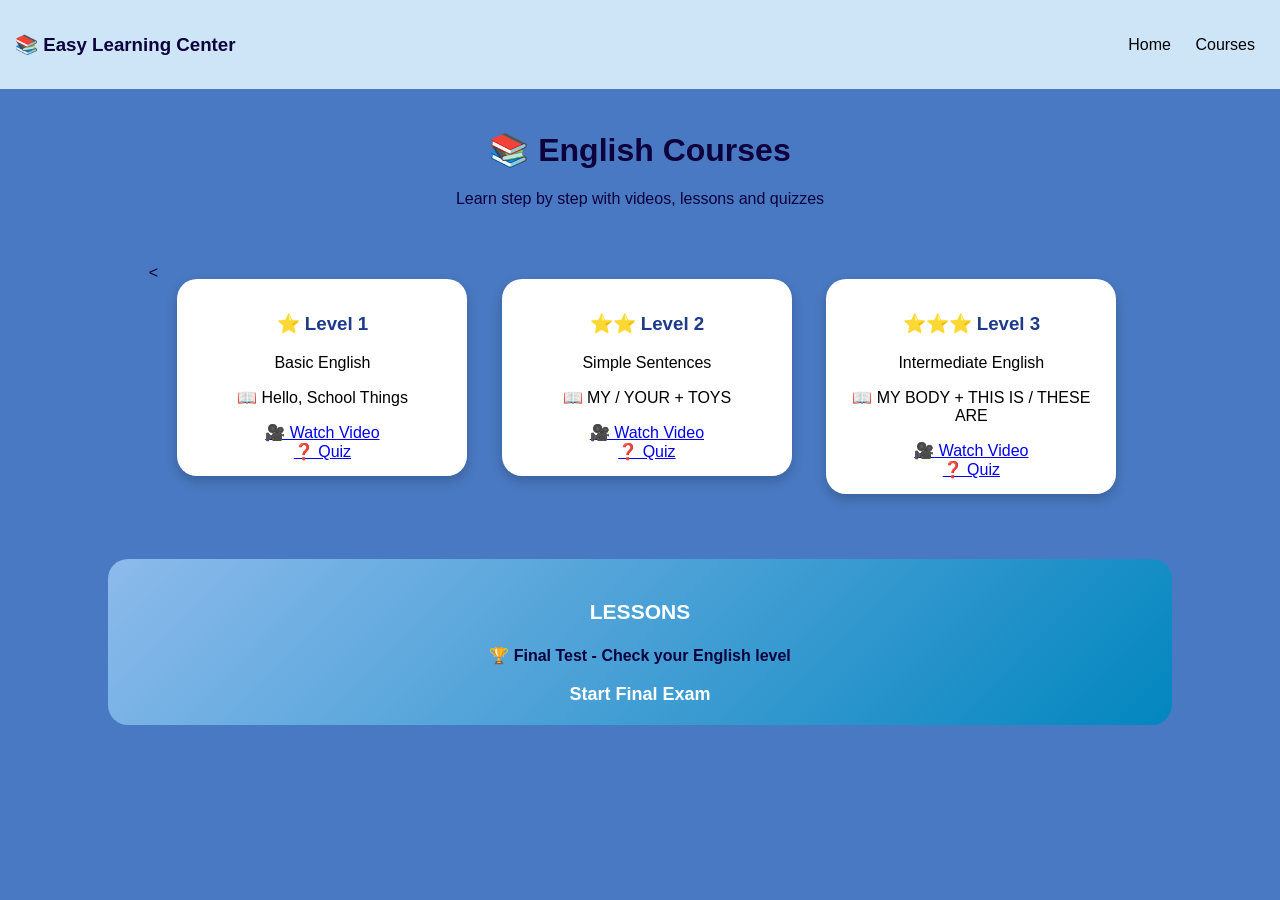
<file: courses.html>
<!DOCTYPE html>
<html>
<head>
<meta charset="UTF-8">
<title>Courses - Easy Learning Center</title>

<style>
body{
    margin:0;
    font-family:Arial;
    background:#4979c2;
    color:rgb(11, 2, 62);
}

/* HEADER */
.header{
    background:rgb(206, 229, 248);
    padding:15px;
    display:flex;
    justify-content:space-between;
    align-items:center;
}

.header a{
    margin:0 10px;
    text-decoration:none;
    color:black;
}

/* TITLE */
.title{
    text-align:center;
    padding:20px;
    color:rgb(13, 0, 60);

}

/* LEVELS */
.levels{
    text-align:center;
    padding:20px;
}

.level{
    background:white;
    color:black;
    width:260px;
    margin:15px;
    display:inline-block;
    border-radius:20px;
    padding:15px;
    box-shadow:0 5px 12px rgba(0,0,0,0.2);
    transition:0.3s;
    vertical-align:top;
}

.level:hover{
    transform:scale(1.05);
    background:#fef3c7;
}

.level h3{
    color:#1e3a8a;
}

/* FINAL TEST */
.final{
    background:linear-gradient(135deg,#8dbaec,#0286bf);
    margin:30px auto;
    padding:20px;
    width:80%;
    border-radius:20px;
    text-align:center;
    font-weight:bold;
}

.final a{
    color:white;
    font-size:18px;
    text-decoration:none;
}
</style>

</head>

<body>

<!-- HEADER -->
<div class="header">
    <h3>📚 Easy Learning Center</h3>
    <div>
        <a href="index.html">Home</a>
        <a href="courses.html">Courses</a>
    </div>
</div>

<!-- TITLE -->
<div class="title">
    <h1>📚 English Courses</h1>
    <p>Learn step by step with videos, lessons and quizzes</p>
</div>

<!-- LEVELS -->
<div class="levels">

<<!-- LEVEL 1 -->
    <div class="level">
        <h3>⭐️ Level 1</h3>
        <p>Basic English</p>

        <p>📖 Hello, School Things</p>
       
        <a href="https://youtu.be/LrURT6Zqs8U?si=jxh1TCM3W7_bO334" target="_blank">
        🎥 Watch Video
        </a><br>

        <a href="https://docs.google.com/document/d/1m0YgDHYl_npomEroskPNYqhmTq0MvEcUHFafguomXLo/edit?usp=sharing" target="_blank">
        ❓ Quiz
        </a>
    </div>
    <!-- LEVEL 2 -->
    <div class="level" >
        <h3>⭐⭐ Level 2</h3>
        <p>Simple Sentences</p>

        <p>📖 MY / YOUR + TOYS</p>
        <a href="https://youtu.be/zpyh0-golzw?si=dtkGpYkLY7hgaswv" target="_blank">
        🎥 Watch Video
        </a><br>

        <a href="https://docs.google.com/document/d/1x8i4y2kVpnwFTz5715-2VjH-FDk25psJevUrhfAmg90/edit?usp=sharing" target="_blank">
        ❓ Quiz
        </a>
    </div>

    <!-- LEVEL 3 -->
    <div class="level">
        <h3>⭐⭐⭐ Level 3</h3>
        <p>Intermediate English</p>

        <p>📖 MY BODY + THIS IS / THESE ARE</p>

        <a href="https://youtu.be/W18SxffiQuY?si=A6jIMD-7rZzxjxu4" target="_blank">
        🎥 Watch Video
        </a><br>

        <a href="https://docs.google.com/document/d/17arRKlQKeg7CC0o2-rTAtnihbxNAJiDMyR5LTUSDf6Y/edit?usp=sharing" target="_blank">
        ❓ Quiz
        </a>
    </div>

</div>

<!-- FINAL TEST -->
<div class="final">
   <a href="https://id.oup.com/login?state=hKFo2SBxOTR1MXU5RnFGTW5IYUFGbXpwWGNvWlBvLVQzVERCb6FupWxvZ2luo3RpZNkgRUsxTEpZVGl3NHdheGJhdjhTZ2dXS3VvRUVsRXdIeFWjY2lk2SBnaVlEcWtYM2lzZkh5RlF6NGdmRTQzMGcwdURaTk1GQw&client=giYDqkX3isfHyFQz4gfE430g0uDZNMFC&protocol=oauth2&response_type=code&redirect_uri=https%3A%2F%2Fwww.oxfordlearnersbookshelf.com%2Fhome%2Fmain.html&scope=openid%20profile%20email%20offline_access&code_challenge=c7vIlReIMlCzMT7yHwsHeKhWvCUAaWuJJt2S2D-m5_Q&code_challenge_method=S256&nonce=PeiiQge1Jdw1WG5jhiGPROV6UnuqBtilx4GYBmusEgc&oup-idp-ui=olb&audience=https%3A%2F%2Fprod-oup.eu.auth0.com%2Fapi%2Fv2%2F" target="_blank">
        <h3>LESSONS</h3>
    </a>
    🏆 Final Test - Check your English level

    <br><br>

    <a href="https://docs.google.com/document/d/1gNwX-KI_2m2y_NLcZJ3JbENVpnypfKNN0Zid97zi9uA/edit?usp=sharing" target="_blank">
    Start Final Exam
    </a>
</div>

</body>
</html>
</file>
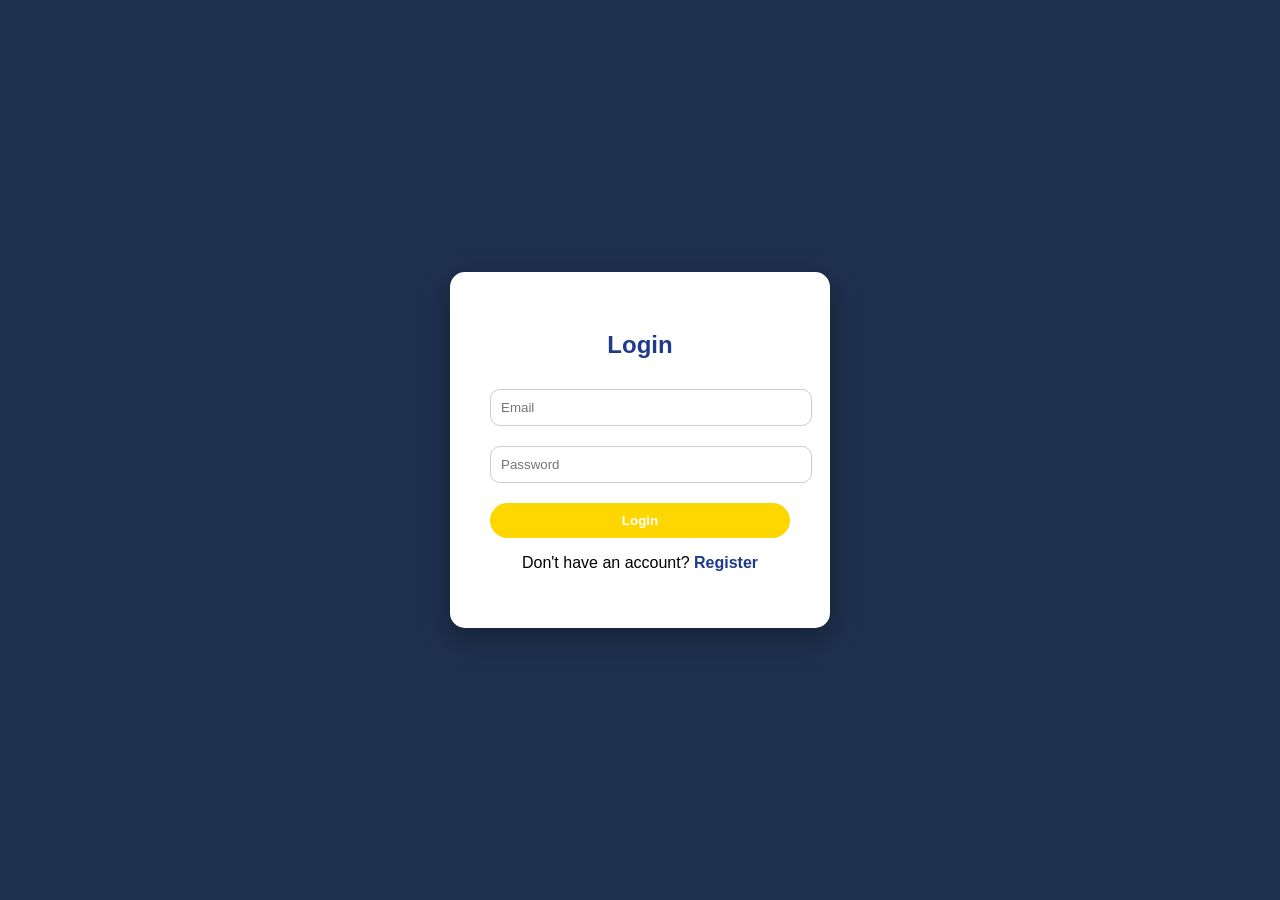
<file: login.html>
<!DOCTYPE html>
<html>
<head>
    <meta charset="UTF-8">
    <title>Login</title>
    <link rel="stylesheet" href="style.css">
    <link rel="stylesheet" href="auth.css">
</head>
<body>
<div class="auth-container">
    <div class="auth-box">
        <h2>Login</h2>
        <input id="email" placeholder="Email">
        <input id="password" type="password" placeholder="Password">
        <button onclick="login()">Login</button>
        <p>Don't have an account? <a href="register.html">Register</a></p>
    </div>
</div>
<script>
// Handle user login
function login(){
    const email = document.getElementById("email").value;
    const password = document.getElementById("password").value;
    
    fetch("http://localhost:5000/login", {
        method: "POST",
        headers: { "Content-Type": "application/json" },
        body: JSON.stringify({ email, password })
    })
    .then(res => res.json())
    .then(data => {
        if(data.message && data.message.includes("successful")) {
            localStorage.setItem("userId", data.userId);
            localStorage.setItem("username", data.username);
            alert("Welcome, " + data.username + "!");
            window.location.href = "index.html";
        } else {
            alert("Error: " + (data.error || "Login failed"));
        }
    })
    .catch(err => {
        console.log("Connection error:", err);
        alert("Cannot connect to server. Please check if server is running.");
    });
}
</script>
</body>
</html>
</file>
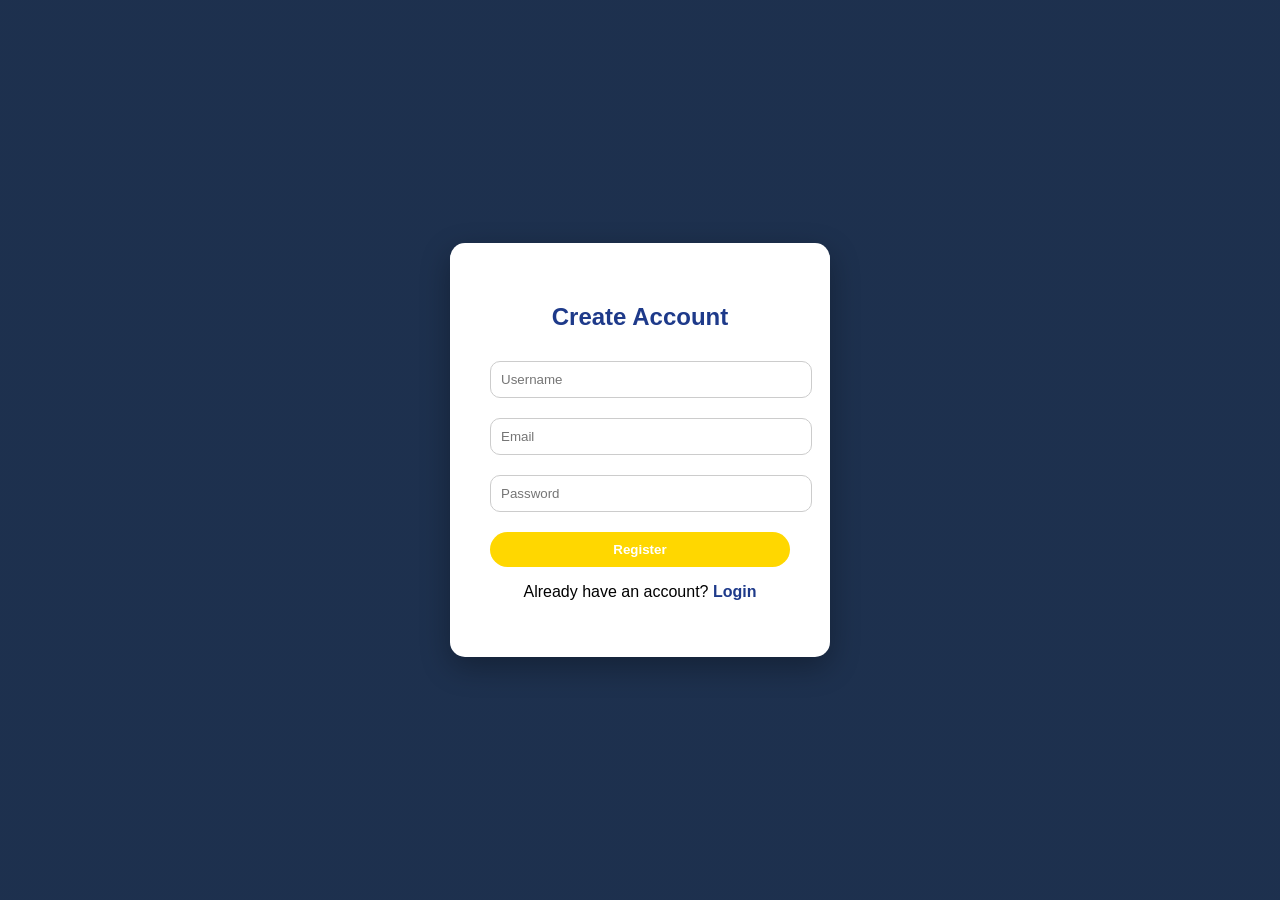
<file: register.html>
<!DOCTYPE html>
<html>
<head>
    <meta charset="UTF-8">
    <title>Register</title>
    <link rel="stylesheet" href="style.css">
    <link rel="stylesheet" href="auth.css">
</head>
<body>
<div class="auth-container">
    <div class="auth-box">
        <h2>Create Account</h2>
        <input id="username" placeholder="Username">
        <input id="email" placeholder="Email">
        <input id="password" type="password" placeholder="Password">
        <button onclick="register()">Register</button>
        <p>Already have an account? <a href="login.html">Login</a></p>
    </div>
</div>
<script>
// Handle user registration
function register(){
    const username = document.getElementById("username").value;
    const email = document.getElementById("email").value;
    const password = document.getElementById("password").value;
    
    fetch("http://localhost:5000/register", {
        method: "POST",
        headers: { "Content-Type": "application/json" },
        body: JSON.stringify({ username, email, password })
    })
    .then(res => res.json())
    .then(data => {
        if(data.message) {
            alert("Success: " + data.message);
            window.location.href = "login.html";
        } else {
            alert("Error: " + (data.error || "Registration failed"));
        }
    })
    .catch(err => {
        console.log("Connection error:", err);
        alert("Cannot connect to server. Please try again.");
    });
}
</script>
</body>
</html>
</file>
<file: style.css>
body{
    margin:0;
    font-family:Arial;
    background:#4979c2;
}

/* HEADER */
.header{
    background:rgb(206, 229, 248);
    padding:15px;
    display:flex;
    justify-content:space-between;
    align-items:center;
    position:sticky;
    top:0;
}

/* ⭐ NAV LINKS (FIXED ONLY HERE) */
.header a{
    margin:0 10px;
    text-decoration:none;
    color:black;
    cursor:pointer;

    display:inline-block;
    padding:8px 14px;
    border-radius:12px;
    transition:0.3s ease;
}

/* ✨ HOVER EFFECT (rectangle + color + movement) */
.header a:hover{
    background:gold;
    color:black;
    transform:translateY(-3px);
    box-shadow:0 6px 15px rgba(0,0,0,0.25);
}

/* click effect */
.header a:active{
    transform:scale(0.95);
}

/* HERO */
.hero{
    display:flex;
    justify-content:space-around;
    align-items:center;
    padding:40px;
}

.hero img{
    width:300px;
    border-radius:15px;
}

/* SECTION */
.section{
    background:rgb(237, 237, 237);
    margin:30px auto;
    padding:20px;
    width:90%;
    max-width:900px;
    border-radius:10px;
    text-align:center;
}

/* CARD */
.card{
    background:#1e3a8a;
    color:white;
    margin:20px;
    width:220px;
    border-radius:20px;
    display:inline-block;
    text-decoration:none;
    overflow:hidden;
    transition:0.3s;
}

.card img{
    width:100%;
    height:130px;
    object-fit:cover;
}

.card p{
    padding:15px;
    margin:0;
    font-size:18px;
}

.card:hover{
    transform:scale(1.07);
}

/* BUTTON */
button{
    padding:10px 20px;
    border:none;
    border-radius:20px;
    background:orange;
    color:white;
    cursor:pointer;
}

/* 🎉 COURSES DESIGN (unchanged) */
.kids-banner{
    background: linear-gradient(135deg, #ff9a9e, #fad0c4, #fbc2eb);
    padding:20px;
    margin:20px auto;
    width:85%;
    border-radius:20px;
    text-align:center;
    font-weight:bold;
    color:#333;
    animation: bounce 2s infinite;
}

@keyframes bounce{
    0% { transform: scale(1); }
    50% { transform: scale(1.05); }
    100% { transform: scale(1); }
}

.courses-grid{
    text-align:center;
    margin-top:20px;
}

.course-card{
    background:white;
    color:black;
    width:220px;
    margin:15px;
    display:inline-block;
    border-radius:20px;
    padding:15px;
    box-shadow:0 5px 12px rgba(0,0,0,0.2);
    transition:0.3s;
    cursor:pointer;
}

.course-card:hover{
    transform:translateY(-10px) scale(1.05);
    background:#fef3c7;
}

.course-card h3{
    color:#ff6f61;
}

/* LEVELS */
.levels{
    text-align:center;
    margin-top:20px;
}

.level{
    background:white;
    color:black;
    width:260px;
    margin:15px;
    display:inline-block;
    border-radius:20px;
    padding:15px;
    box-shadow:0 5px 12px rgba(0,0,0,0.2);
    transition:0.3s;
    vertical-align:top;
}

.level:hover{
    transform:translateY(-10px) scale(1.05);
    background:#fef3c7;
}

.level h3{
    color:#1e3a8a;
}

.level ul{
    text-align:left;
}

.level a{
    display:inline-block;
    margin-top:5px;
    color:blue;
    font-weight:bold;
    text-decoration:none;
}

.final-test{
    margin-top:30px;
    background:linear-gradient(135deg,#facc15,#f97316);
    padding:20px;
    border-radius:20px;
    color:white;
    font-weight:bold;
}

.final-test a{
    color:white;
    font-size:18px;
    text-decoration:none;
}
/* COURSES NEW DESIGN */
.courses-container{
    display:grid;
    grid-template-columns:repeat(auto-fit,minmax(220px,1fr));
    gap:22px;
    margin-top:20px;
}

.course-card{
    background: linear-gradient(145deg, #ffffff, #e9f5ff);
    border-radius:22px;
    padding:20px;
    text-align:center;
    transition:0.3s;
    box-shadow:0 6px 18px rgba(0,0,0,0.08);
    position:relative;
    overflow:hidden;
    cursor:pointer;
}

.course-card:hover{
    transform:translateY(-10px) scale(1.03);
    box-shadow:0 12px 25px rgba(74,163,255,0.25);
}

/* colorful glow effect */
.course-card::before{
    content:"";
    position:absolute;
    top:-50%;
    left:-50%;
    width:200%;
    height:200%;
    background:radial-gradient(circle, rgba(74,163,255,0.15), transparent 60%);
    transform:rotate(25deg);
}

.icon{
    font-size:50px;
    margin-bottom:10px;
    animation: float 2.5s infinite ease-in-out;
}

@keyframes float{
    0%,100%{transform:translateY(0);}
    50%{transform:translateY(-10px);}
}

.course-card h3{
    margin:10px 0 5px;
    color:#1f2a44;
}

.course-card p{
    font-size:14px;
    opacity:0.8;
}

.tag{
    display:inline-block;
    margin-top:10px;
    padding:5px 12px;
    font-size:12px;
    border-radius:20px;
    background:#4aa3ff;
    color:white;
}
</file>
<file: auth.css>
.auth-container{
    height:100vh;
    display:flex;
    justify-content:center;
    align-items:center;
    background:linear-gradient(rgba(0,0,0,0.6),rgba(0,0,0,0.6)),
    url("https://images.unsplash.com/photo-1588072432836-e10032774350");
    background-size:cover;
}

.auth-box{
    background:white;
    padding:40px;
    border-radius:15px;
    width:300px;
    text-align:center;
    box-shadow:0 10px 30px rgba(0,0,0,0.3);
}

.auth-box h2{
    margin-bottom:20px;
    color:#1e3a8a;
}

.auth-box input{
    width:100%;
    padding:10px;
    margin:10px 0;
    border-radius:10px;
    border:1px solid #ccc;
}

.auth-box button{
    width:100%;
    padding:10px;
    border:none;
    border-radius:20px;
    background:gold;
    cursor:pointer;
    font-weight:bold;
    margin-top:10px;
}

.auth-box button:hover{
    background:#e6c200;
}

.auth-box a{
    color:#1e3a8a;
    text-decoration:none;
    font-weight:bold;
}
</file>
